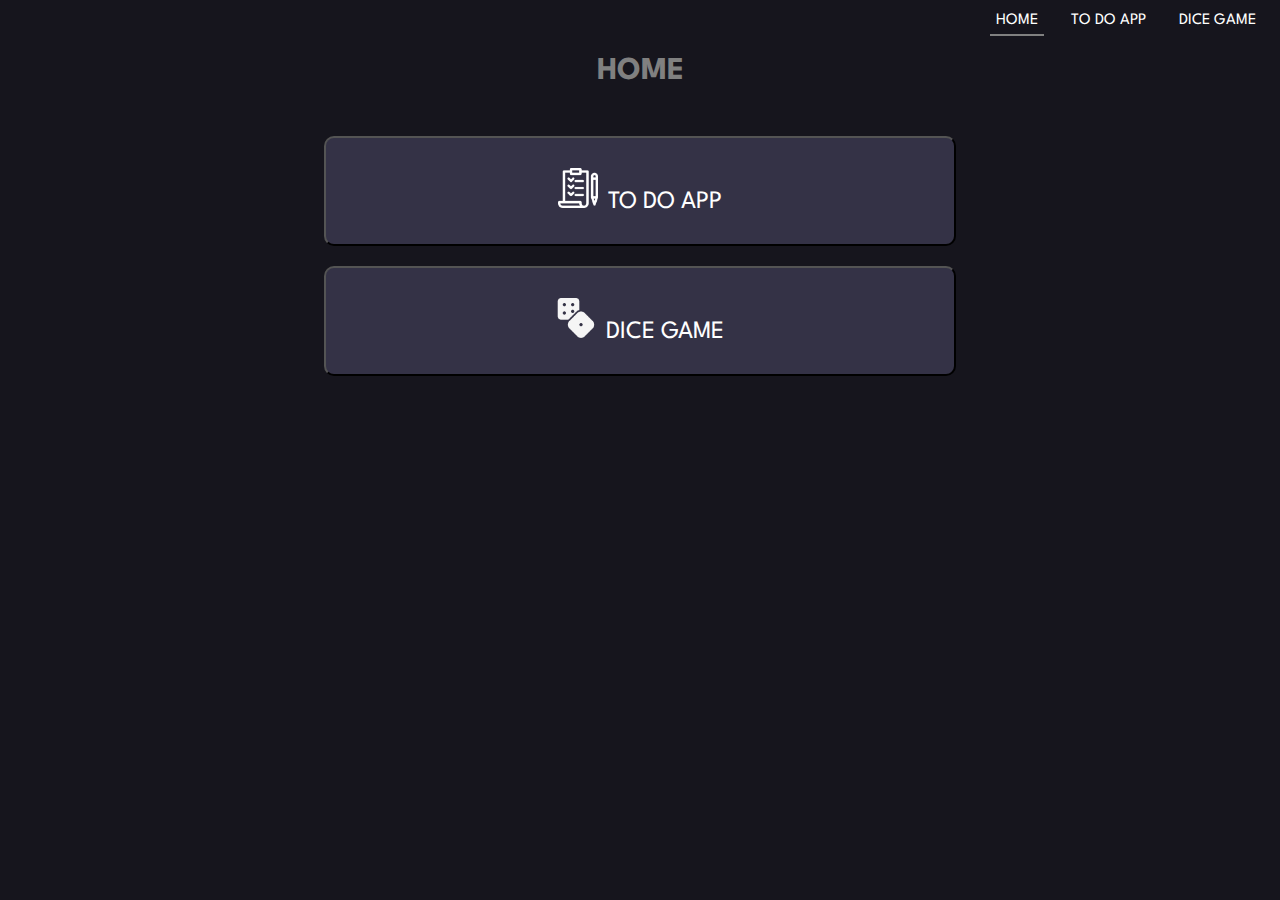
<file: index.html>
<!DOCTYPE html>
<html lang="en">
<head>
    <meta charset="UTF-8">
    <meta name="viewport" content="width=device-width, initial-scale=1.0">
    <link rel="stylesheet" href="css/index.css">
    <link rel="preconnect" href="https://fonts.gstatic.com">
    <link href="https://fonts.googleapis.com/css2?family=Spartan&display=swap" rel="stylesheet">
    <title>My App</title>
</head>
<body>
    <header>
<!-- navbar -->
        <div class="nav">
            <ul class="nav-bar">
                <li id="active"><a href="index.html">HOME</a></li>
                <li><a href="pages/todo.html">TO DO APP</a></li>
                <li><a href="pages/dice.html">DICE GAME</a></li>
            </ul>
        </div>

        <h1>HOME</h1>
    </header>
    <main>
        <div class="btnDiv">
            <button class="btnTodo button"><a href="pages/todo.html" class="link"><img src="css/images/todo.png" alt="to do logo">TO DO APP</a></button>
            <button class="btnDice button"><a href="pages/dice.html" class="link"><img src="css/images/dice.png" alt="dice logo">DICE GAME</a></button>
        </div>
    </main>
    <footer></footer>
</body>
</html>
</file>
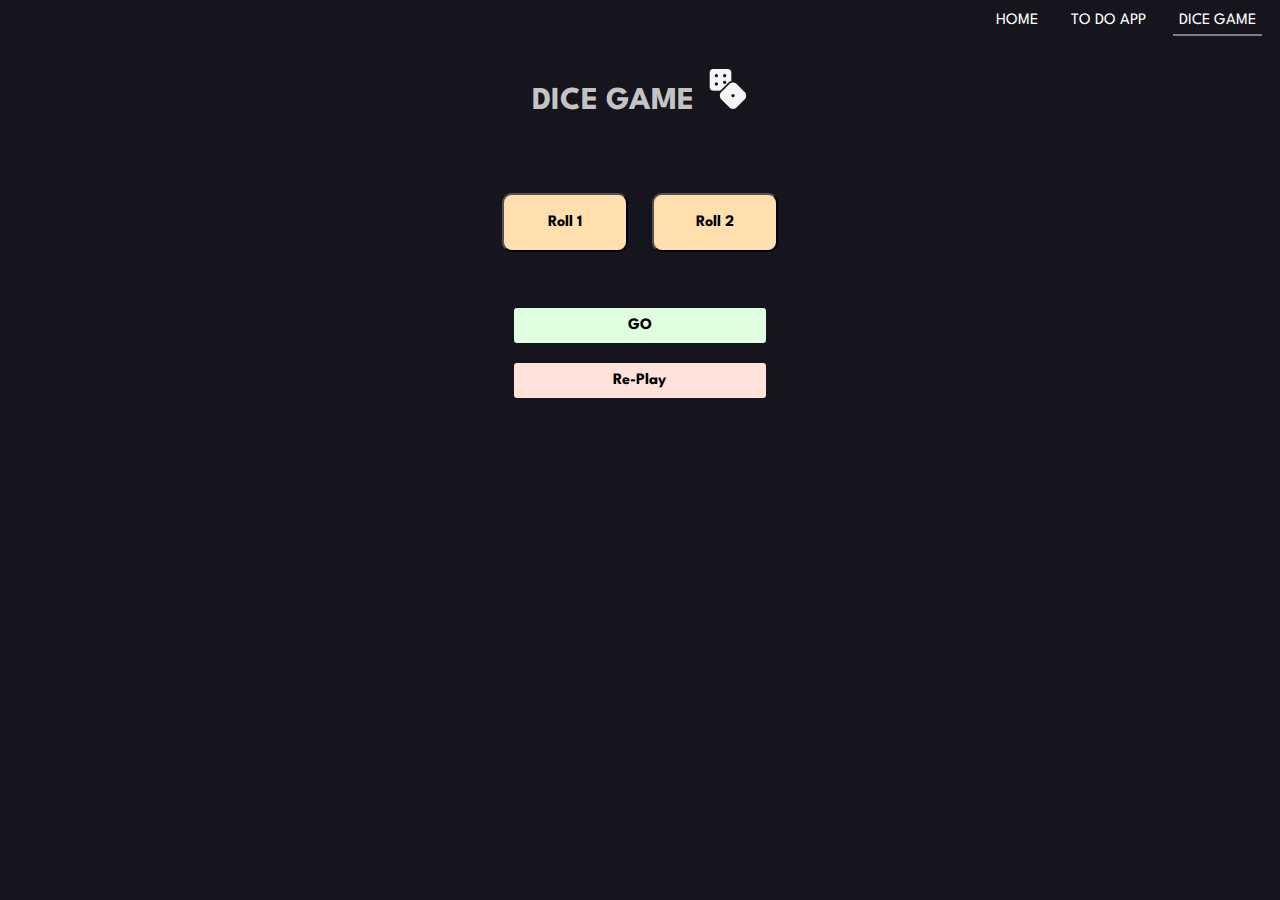
<file: pages/dice.html>
<!DOCTYPE html>
<html lang="en">
<head>
    <meta charset="UTF-8">
    <meta name="viewport" content="width=device-width, initial-scale=1.0">
    <link rel="stylesheet" href="../css/dice.css">
    <link rel="preconnect" href="https://fonts.gstatic.com">
    <link href="https://fonts.googleapis.com/css2?family=Spartan&display=swap" rel="stylesheet">
    <title>Dice Game</title>
</head>
<body>
    <header>
<!-- navbar -->
<div class="nav">
    <ul class="nav-bar">
        <li><a href="../index.html">HOME</a></li>
        <li><a href="./todo.html">TO DO APP</a></li>
        <li id="active"><a href="./dice.html">DICE GAME</a></li>
    </ul>
</div>
        <h1>DICE GAME</h1>
        <img src="../css/images/dice.png" alt="Dice Game logo" class="imgDice">
    </header>
    <main>
<!-- roll -->
        <div class="roll">
            <button class="btnRoll" id="btnDice1">Roll 1</button>
            <button class="btnRoll" id="btnDice2">Roll 2</button>
        </div>
<!-- status -->
        <div class="statusDiv" id="statusDiv">

        </div>
<!-- dice -->
        <div class="dieDiv">
            <div class="hide" id="dice_1"></div>
            <div class="hide" id="dice_2"></div>
            
        </div>
        
<!-- buttons -->
        <div class="buttonDiv">
            <button class="button" id="btnStatus">GO</button>
            <button class="button" id="btnRefresh">Re-Play</button>
        </div>
        <script src="../js/dice.js"></script>
    </main>
    <footer></footer>
</body>
</html>
</file>
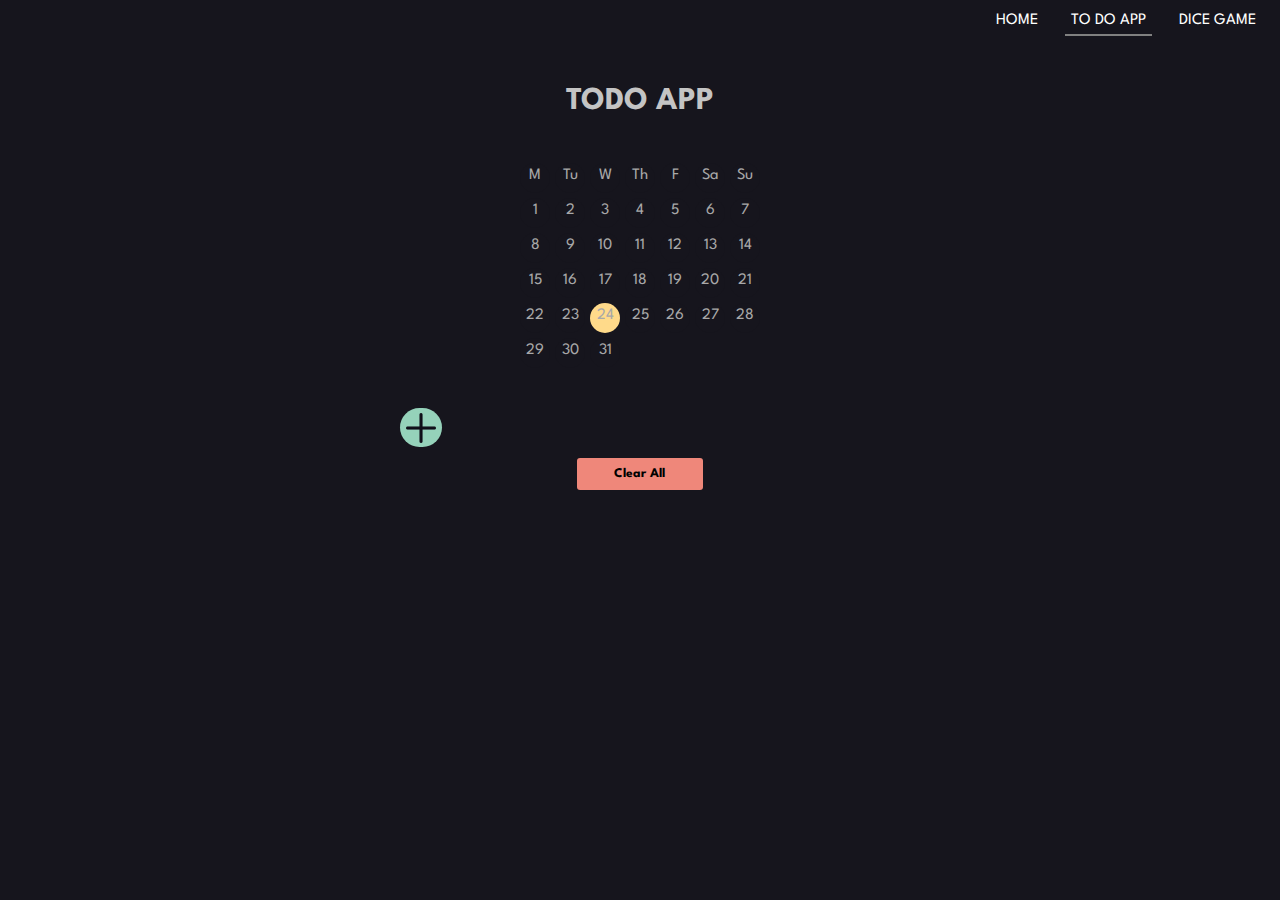
<file: pages/todo.html>
<!DOCTYPE html>
<html lang="en">
<head>
    <meta charset="UTF-8">
    <meta name="viewport" content="width=device-width, initial-scale=1.0">
    <link rel="stylesheet" href="../css/todo.css">
    <link rel="preconnect" href="https://fonts.gstatic.com">
    <link href="https://fonts.googleapis.com/css2?family=Spartan&display=swap" rel="stylesheet">
    <title>ToDo App</title>
</head>
<body>
    <header>
<!-- navbar -->
        <div class="nav">
            <ul class="nav-bar">
                <li><a href="../index.html">HOME</a></li>
                <li id="active"><a href="./todo.html">TO DO APP</a></li>
                <li><a href="./dice.html">DICE GAME</a></li>
            </ul>
        </div>

        <h1>TODO APP</h1>
    </header>
    <main>
<!-- calendar  -->
         <div class="calendar" id="calendar"></div>

<!-- new entry -->
         <div class="newEntry" id="newEntry">
            <button id="btnAdd"><img src="../css/images/plus.png" alt="Add Button" class="imgAdd"></button>
         </div>

<!-- list -->
         <div class="listDiv" id="listDiv">
            <ul class="list" id="list"></ul>
         </div>

<!-- clear -->
         <div class="clear">
             <button class="btnClear" id="btnClear">Clear All</button>
         </div>

    </main>
    <footer></footer>
    <script src="../js/todo.js"></script>
</body>
</html>
</file>
<file: css/index.css>
body {
    font-family: 'Spartan', sans-serif;
    background-color: rgb(22, 21, 29);
}

header h1 {
    color: gray;
    text-align: center;
}

.btnDiv {
    width: 100%;
    height: 500px;
    text-align: center;
    margin: 0 auto;
    margin-top: 50px;
}

.button {
    background-color:  rgb(52, 50, 70);
    text-align: center;
    position: relative;
    display: block;
    width: 50%;
    padding: 10px;
    padding-bottom: 30px;
    padding-top: 0;
    margin: 0;
    margin-left: 25%;
    margin-top: 20px;
    border-radius: 10px;
    outline: none;
}

.button:hover {
    background-color: rgb(81, 80, 92);
    color: gainsboro;
}

.link {
    text-align: center;
    position: relative;
    padding-top: 40px;
    padding-bottom: 40px;
    padding-left: 100px;
    padding-right: 100px;
    text-decoration: none;
    vertical-align: middle;
    font-size: 25px;
    color: white;
    font-family: 'Spartan', sans-serif;

}


.link h4 {
    display: inline-block;
    margin-bottom: 30px;

}

.link img {
    width: 40px;
    height: 40px;
    padding-top: 30px;
    padding-right: 10px;
    /* margin-top: 20px; */
}


/* ************************NAVBAR */
.nav-bar {
    padding: 0;
    padding-top: 5px;
    margin: 0;
    list-style-type: none;
    text-align: right;
}

.nav-bar li {
    color: white;
    display: inline-block;
    position: relative;
    margin-top: -20px;
    margin-left: 7px;
    margin-right: 10px;
    padding: 6px;
}

.nav-bar li a {
    text-decoration: none;
    color: white;
}

.nav-bar li:hover {
    background-color: rgb(83, 83, 83);
}

#active {
    border-bottom: 2px solid gray;
    padding: 6px;
}
</file>
<file: css/dice.css>
body {
    color: rgb(196, 196, 196);
    font-family: 'Spartan', sans-serif;
}

.hide {
    display: none;
}

/* ********************************HEADER */
header {
    margin-bottom: 40px;
    text-align: center;
}

/* ************************NAVBAR */
.nav-bar {
    padding: 0;
    padding-top: 5px;
    margin: 0;
    list-style-type: none;
    text-align: right;
}

.nav-bar li {
    color: white;
    display: inline-block;
    position: relative;
    margin-top: -20px;
    margin-left: 7px;
    margin-right: 10px;
    padding: 6px;
}

.nav-bar li a {
    text-decoration: none;
    color: white;
}

.nav-bar li:hover {
    background-color: rgb(83, 83, 83);
}

#active {
    border-bottom: 2px solid gray;
    padding: 6px;
}

h1 {
    padding-top: 30px;
    display: inline-block;
    text-align: center;
}

.imgDice {
    padding-left: 10px;
    width: 40px;
    height: 40px;
    display: inline-block;
}

/* ********************************BODY */
body {
    background-color: rgb(22, 21, 29);
}

/* ************************DICE */
.roll {
    width: 100%;
    height: 90px;
    text-align: center;
}

.btnRoll {
    margin-top: 15px;
    margin-left: 10px;
    margin-right: 10px;
    width: 10%;
    padding: 20px;
    outline: none;
    font-family: 'Spartan', sans-serif;
    font-size: medium;
    font-weight: bold;
    background-color: rgb(255, 223, 174);
    border-radius: 10px;

}

.btnRollClicked {
    background-color: rgb(209, 252, 255);
    box-shadow: -1px -1px 10px 3px rgb(200, 255, 255);
}

/* ************************DICE */
.dieDiv {
    display: block;
    text-align: center;
}

.dice {
    margin: 0 auto;
    position: relative;
    background-color: rgb(246, 255, 169);
    height: 150px;
    width: 150px;
    border-radius: 10px;
    display: inline-block;
    margin-left: 50px;
    margin-right: 50px;
    text-align: center;
    box-shadow: -1px -1px 10px 1px rgb(246, 255, 169);
}

.die1 {
    background-image: url(./images/dice_1.png);
    background-repeat: no-repeat;
    background-position: 10%;
    background-position-x: center;
}

.die2 {
    background-image: url(./images/dice_2.png);
    background-repeat: no-repeat;
    background-position: 10%;
    background-position-x: center;
}

.die3 {
    background-image: url(./images/dice_3.png);
    background-repeat: no-repeat;
    background-position: 10%;
    background-position-x: center;
}

.die4 {
    background-image: url(./images/dice_4.png);
    background-repeat: no-repeat;
    background-position: 10%;
    background-position-x: center;
}

.die5 {
    background-image: url(./images/dice_5.png);
    background-repeat: no-repeat;
    background-position: 10%;
    background-position-x: center;
}

.die6 {
    background-image: url(./images/dice_6.png);
    background-repeat: no-repeat;
    background-position: 10%;
    background-position-x: center;
}

/* ************************BUTTONS */
.buttonDiv {
    margin-top: 40px;
    text-align: center;
    /* margin-left: 5%; */
}

.button {
    display: block;
    width: 20%;
    margin: 0 auto;
    margin-top: 20px;
    border: none;
    outline: none;
    padding: 10px;
    border-radius: 3px;
    font-family: 'Spartan', sans-serif;
    font-size: medium;
    font-weight: bold;
}

#btnStatus {
    background-color: rgb(224, 255, 224);
}

#btnStatus:hover {
    background-color: rgb(161, 255, 181);
}

#btnRefresh {
    background-color: rgb(255, 226, 217);
}

#btnRefresh:hover {
    background-color: rgb(255, 177, 174);
}
/* ************************STATUS */
.statusDiv {
    text-align: center;
    padding: 0;
    margin-bottom: 20px;
}

.winner {
    color: rgb(255, 255, 255);
    padding: 0;
}

.loser {
    color: rgb(196, 196, 196);
    padding: 0;
}

.win {
    background-image: url(./images/winner.png);
    background-size: 90%;
    background-position-x: 10%;
}
</file>
<file: css/todo.css>
body {
    font-family: 'Spartan', sans-serif;
    color: rgb(196, 196, 196);
    
}

h1 {
    padding-top: 30px;
    display: block;
    text-align: center;
}

.done-hidden{
    display: none;
}

.done-show{
    display: inline-block;
}

/* ************************NAVBAR */
.nav-bar {
    padding: 0;
    padding-top: 5px;
    margin: 0;
    list-style-type: none;
    text-align: right;
}

.nav-bar li {
    color: white;
    display: inline-block;
    position: relative;
    margin-top: -20px;
    margin-left: 7px;
    margin-right: 10px;
    padding: 6px;
}

.nav-bar li a {
    text-decoration: none;
    color: white;
}

.nav-bar li:hover {
    background-color: rgb(83, 83, 83);
}

#active {
    border-bottom: 2px solid gray;
    padding: 6px;
}

body {
    background-color: rgb(22, 21, 29);
}
/* ******************CALENDAR******************** */
.calendar {
    width: 250px;
    height: 250px;
    background-color: rgb(22, 21, 29);
    margin: 0 auto;
    padding-top: 20px;
}

.calendar_square {
    width: 30px;
    height: 30px;
    background-color: rgb(22, 21, 29);
    text-align: center;
    display: inline-block;
    position: relative;
    margin-left: 5px;
    margin-top: 5px;
    border-radius: 100px;
}

.calendar_date {
    padding-top: 5px;
    margin: 0;
    display: inline-block;
    color: rgb(168, 168, 168);

}
.today {
    /* padding-top: 5px;
    margin: 0;
    display: inline-block; */
    /* color: gray; */
    color: black;
    background-color: rgb(255, 218, 138);
}

/* *************************NEW ENTRY***************** */

.newEntry {
    margin-left: 35%;
}

/* ******************************************* ADD BUTTON */
#btnAdd {
    position: absolute;
    margin-left: -50px;
    background-color: rgb(149, 210, 186);
    border-radius: 100px;
    border: none;
}

#btnAdd:hover{
    background-color: rgb(89, 196, 153);
}

.imgAdd {
    width: 30px;
    height: 30px;
    padding-top: 4px;
    position: relative;
    
}

/* ******************************************* INPUT BOX */
.textbox {
    width: 40%;
    padding: 10px;
    border-radius: 5px;
    background-color: rgb(255, 247, 247);
    box-sizing: border-box;
    border: 3px solid rgb(22, 21, 29);
    outline: none;
    font-family: 'Spartan', sans-serif;

}

.textbox:focus {
    border: 3px solid rgb(103, 207, 165);
}

/* ******************************************** ITEM LIST */
.list {
    margin-top: 50px;;
    list-style-type: none;
}

.itemBox {
    margin: 0 auto;
    margin-left: 25%;
    width: 40%;
    padding: 20px;
    color: rgb(61, 61, 61);
    background-color:rgba(252, 232, 191, 0.89);
    margin-top: 5px;
    border-radius: 15px;
    font-family: 'Spartan', sans-serif;

}

/* *****************************************SUBMIT BUTTON */
#btnSubmit {
    border: none;
    outline: none;
    padding: 10px;
    border-radius: 3px;
    background-color: rgb(149, 210, 186);
    font-family: 'Spartan', sans-serif;
    font-weight: bold;

}

#btnSubmit:hover{
    background-color: rgb(89, 196, 153);
}

/* *****************************************CLEAR BUTTON */

.clear {
    margin-top: 50px;
}

.btnClear {
    display: block;
    width: 10%;
    margin: 0 auto;
    border: none;
    outline: none;
    padding: 10px;
    border-radius: 3px;
    background-color: rgba(255, 144, 129, 0.932);
    font-family: 'Spartan', sans-serif;
    font-weight: bold;
    color: black;
}

.btnClear:hover {
    background-color: rgba(255, 125, 108, 0.932);

}

/* 
background-color: rgb(22, 21, 29);
today-color: rgb(255, 218, 138);
btn-color: rgb(149, 210, 186);
btnHover-color: rgba(255, 125, 108, 0.932);
textbox-color:rgba(252, 232, 191, 0.89);
*/
</file>
